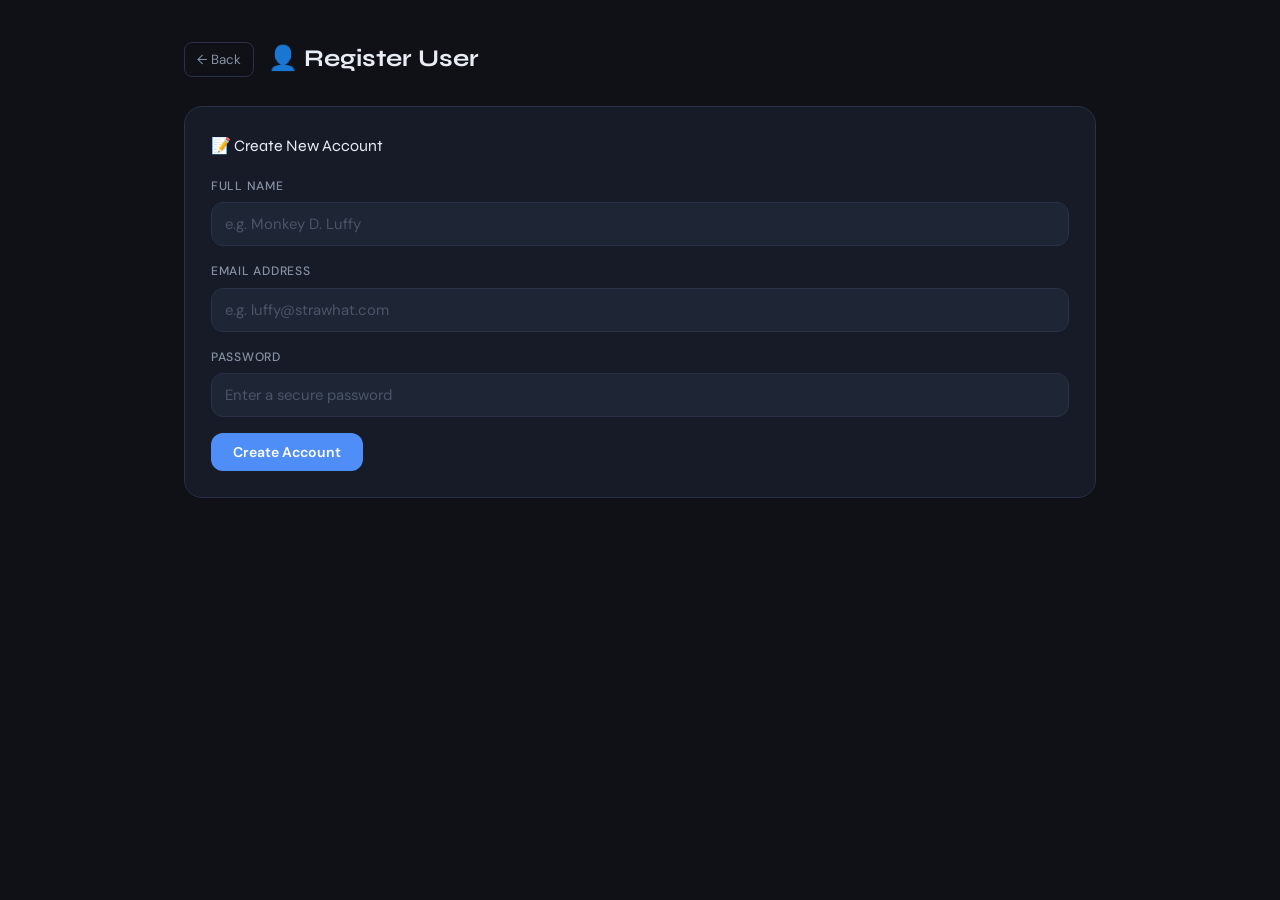
<file: src/main/resources/static/register.html>
<!DOCTYPE html>
<html lang="en">
<head>
    <meta charset="UTF-8">
    <meta name="viewport" content="width=device-width, initial-scale=1.0">
    <title>Register — BookShare</title>
    <link rel="preconnect" href="https://fonts.googleapis.com">
    <link href="https://fonts.googleapis.com/css2?family=Syne:wght@600;700;800&family=DM+Sans:wght@300;400;500;600&display=swap" rel="stylesheet">
    <link rel="stylesheet" href="css/style.css">
</head>
<body>
<div class="container">
    <div class="page-header">
        <a href="index.html" class="back">← Back</a>
        <h2>👤 Register User</h2>
    </div>
    <div class="card">
        <div class="card-title">📝 Create New Account</div>
        <div class="form-group">
            <label>Full Name</label>
            <input type="text" id="name" placeholder="e.g. Monkey D. Luffy">
        </div>
        <div class="form-group">
            <label>Email Address</label>
            <input type="email" id="email" placeholder="e.g. luffy@strawhat.com">
        </div>
        <div class="form-group">
            <label>Password</label>
            <input type="password" id="password" placeholder="Enter a secure password">
        </div>
        <button class="btn btn-primary" onclick="registerUser()">Create Account</button>
        <div class="spinner" id="spinner"></div>
        <div class="alert" id="alert"></div>
    </div>
    <div class="result-card" id="result-card" style="display:none">
        <h3>✓ Registered Successfully</h3>
        <p style="color:#8892a4;margin-bottom:14px;font-size:0.87rem;">
            Account created! <a href="login.html" style="color:#4f8ef7;">Login here →</a>
        </p>
        <table>
            <tr><th>ID</th><td id="res-id">-</td></tr>
            <tr><th>Name</th><td id="res-name">-</td></tr>
            <tr><th>Email</th><td id="res-email">-</td></tr>
        </table>
    </div>
</div>
<!-- No auth-guard: register page is public -->
<script src="js/app.js"></script>
</body>
</html>
</file>
<file: src/main/resources/static/css/style.css>
@import url('https://fonts.googleapis.com/css2?family=Syne:wght@600;700;800&family=DM+Sans:wght@300;400;500;600&display=swap');

*, *::before, *::after { box-sizing: border-box; margin: 0; padding: 0; }

:root {
    --bg:        #0f1117;
    --bg2:       #161b27;
    --bg3:       #1e2535;
    --border:    #2a3045;
    --accent:    #4f8ef7;
    --accent2:   #7c5cfc;
    --green:     #22c55e;
    --red:       #ef4444;
    --yellow:    #f59e0b;
    --text:      #e8ecf4;
    --text2:     #8892a4;
    --text3:     #4a5568;
    --radius:    12px;
    --radius-lg: 18px;
    --font-head: 'Syne', sans-serif;
    --font-body: 'DM Sans', sans-serif;
    --transition: all 0.2s ease;
}

body {
    font-family: var(--font-body);
    background: var(--bg);
    color: var(--text);
    min-height: 100vh;
    line-height: 1.6;
    font-size: 15px;
}

.container {
    max-width: 960px;
    margin: 0 auto;
    padding: 40px 24px;
}

/* ── Hero ── */
.hero { text-align: center; padding: 48px 0 36px; }
.hero-icon {
    font-size: 3.2rem;
    display: block;
    margin-bottom: 14px;
    filter: drop-shadow(0 0 24px rgba(79,142,247,0.4));
}
.hero h1 {
    font-family: var(--font-head);
    font-size: 2.4rem;
    background: linear-gradient(135deg, #e8ecf4 0%, #4f8ef7 100%);
    -webkit-background-clip: text;
    -webkit-text-fill-color: transparent;
    background-clip: text;
    margin-bottom: 8px;
}
.hero p { color: var(--text2); font-size: 0.95rem; font-weight: 300; }

/* ── Nav Grid ── */
.nav-grid {
    display: grid;
    grid-template-columns: repeat(auto-fit, minmax(260px, 1fr));
    gap: 14px;
}
.nav-card {
    background: var(--bg2);
    border: 1px solid var(--border);
    border-radius: var(--radius-lg);
    padding: 24px;
    text-decoration: none;
    color: inherit;
    display: flex;
    align-items: flex-start;
    gap: 16px;
    transition: var(--transition);
}
.nav-card:hover {
    border-color: var(--accent);
    transform: translateY(-2px);
    box-shadow: 0 8px 32px rgba(79,142,247,0.12);
}
.nav-card-icon {
    font-size: 1.8rem;
    width: 48px;
    height: 48px;
    background: var(--bg3);
    border-radius: 12px;
    display: flex;
    align-items: center;
    justify-content: center;
    flex-shrink: 0;
    border: 1px solid var(--border);
}
.nav-card h3 { font-family: var(--font-head); font-size: 0.98rem; color: var(--text); margin-bottom: 3px; }
.nav-card p  { font-size: 0.82rem; color: var(--text2); font-weight: 300; }

/* ── Page Header ── */
.page-header { display: flex; align-items: center; gap: 14px; margin-bottom: 28px; }
.page-header a.back {
    display: inline-flex;
    align-items: center;
    gap: 6px;
    color: var(--text2);
    text-decoration: none;
    font-size: 0.83rem;
    padding: 6px 12px;
    border: 1px solid var(--border);
    border-radius: 8px;
    transition: var(--transition);
    white-space: nowrap;
}
.page-header a.back:hover { color: var(--text); border-color: var(--accent); }
.page-header h2 { font-family: var(--font-head); font-size: 1.5rem; }

/* ── Card ── */
.card {
    background: var(--bg2);
    border: 1px solid var(--border);
    border-radius: var(--radius-lg);
    padding: 26px;
    margin-bottom: 18px;
}
.card-title {
    font-family: var(--font-head);
    font-size: 1rem;
    color: var(--text);
    margin-bottom: 18px;
    display: flex;
    align-items: center;
    gap: 8px;
}

/* ── Form ── */
.form-group { margin-bottom: 16px; }
.form-group label {
    display: block;
    font-size: 0.76rem;
    font-weight: 500;
    color: var(--text2);
    margin-bottom: 6px;
    text-transform: uppercase;
    letter-spacing: 0.06em;
}
.form-group input,
.form-group select {
    width: 100%;
    padding: 11px 13px;
    background: var(--bg3);
    border: 1px solid var(--border);
    border-radius: var(--radius);
    color: var(--text);
    font-family: var(--font-body);
    font-size: 0.93rem;
    outline: none;
    transition: var(--transition);
}
.form-group input::placeholder { color: var(--text3); }
.form-group input:focus,
.form-group select:focus {
    border-color: var(--accent);
    box-shadow: 0 0 0 3px rgba(79,142,247,0.12);
}
.form-group select option { background: var(--bg3); }
.form-group small { display: block; margin-top: 4px; color: var(--text3); font-size: 0.77rem; }

/* ── Buttons ── */
.btn {
    display: inline-flex;
    align-items: center;
    gap: 7px;
    padding: 10px 22px;
    border: none;
    border-radius: var(--radius);
    font-family: var(--font-body);
    font-size: 0.88rem;
    font-weight: 600;
    cursor: pointer;
    transition: var(--transition);
    text-decoration: none;
}
.btn:active  { transform: scale(0.97); }
.btn:disabled { opacity: 0.5; cursor: not-allowed; }
.btn-primary { background: var(--accent); color: white; }
.btn-primary:hover { background: #3a7de8; box-shadow: 0 4px 16px rgba(79,142,247,0.35); }
.btn-success { background: var(--green); color: white; }
.btn-success:hover { background: #16a34a; }
.btn-warning { background: var(--yellow); color: #111; }
.btn-warning:hover { background: #d97706; }
.btn-danger  { background: var(--red); color: white; }
.btn-danger:hover  { background: #dc2626; }
.btn-ghost   { background: transparent; color: var(--text2); border: 1px solid var(--border); }
.btn-ghost:hover   { color: var(--text); border-color: var(--text2); }
.btn-sm { padding: 5px 13px; font-size: 0.78rem; }

/* ── Alerts ── */
.alert {
    padding: 11px 15px;
    border-radius: var(--radius);
    font-size: 0.86rem;
    display: none;
    margin-top: 14px;
    border: 1px solid transparent;
    align-items: center;
    gap: 8px;
}
.alert.show    { display: flex; }
.alert-success { background: rgba(34,197,94,0.1);  border-color: rgba(34,197,94,0.3);  color: #4ade80; }
.alert-error   { background: rgba(239,68,68,0.1);  border-color: rgba(239,68,68,0.3);  color: #f87171; }
.alert-info    { background: rgba(79,142,247,0.1); border-color: rgba(79,142,247,0.3); color: #7eb3ff; }

/* ── Spinner ── */
.spinner {
    display: none;
    width: 20px; height: 20px;
    border: 2px solid var(--border);
    border-top-color: var(--accent);
    border-radius: 50%;
    animation: spin 0.7s linear infinite;
    margin: 12px auto 0;
}
.spinner.show { display: block; }
@keyframes spin { to { transform: rotate(360deg); } }

/* ── Result Card ── */
.result-card {
    background: rgba(79,142,247,0.06);
    border: 1px solid rgba(79,142,247,0.2);
    border-radius: var(--radius-lg);
    padding: 22px;
    margin-bottom: 18px;
}
.result-card h3 {
    font-family: var(--font-head);
    font-size: 0.95rem;
    color: var(--green);
    margin-bottom: 14px;
}

/* ── Tables ── */
.table-wrapper { overflow-x: auto; }
table { width: 100%; border-collapse: collapse; font-size: 0.86rem; }
table thead tr { background: var(--bg3); border-bottom: 1px solid var(--border); }
table th {
    padding: 10px 13px;
    text-align: left;
    font-size: 0.73rem;
    font-weight: 600;
    color: var(--text2);
    text-transform: uppercase;
    letter-spacing: 0.06em;
    white-space: nowrap;
}
table td { padding: 11px 13px; border-bottom: 1px solid rgba(42,48,69,0.5); color: var(--text); vertical-align: middle; }
table tr:last-child td { border-bottom: none; }
table tbody tr:hover td { background: rgba(79,142,247,0.04); }
.empty-row td { text-align: center; color: var(--text3); padding: 28px; font-style: italic; }

/* ── Badges ── */
.badge {
    display: inline-flex;
    align-items: center;
    gap: 5px;
    padding: 3px 10px;
    border-radius: 20px;
    font-size: 0.73rem;
    font-weight: 600;
}
.badge::before { content: '●'; font-size: 0.45rem; }
.badge-shared   { background: rgba(79,142,247,0.15); color: #7eb3ff; border: 1px solid rgba(79,142,247,0.25); }
.badge-returned { background: rgba(34,197,94,0.12);  color: #4ade80; border: 1px solid rgba(34,197,94,0.25); }

/* ── Section Title ── */
.section-title {
    font-family: var(--font-head);
    font-size: 0.86rem;
    color: var(--text2);
    text-transform: uppercase;
    letter-spacing: 0.08em;
    margin-bottom: 14px;
    display: flex;
    align-items: center;
    justify-content: space-between;
}
.count-pill {
    background: var(--bg3);
    border: 1px solid var(--border);
    border-radius: 20px;
    padding: 2px 10px;
    font-size: 0.73rem;
    color: var(--text2);
    font-family: var(--font-body);
    text-transform: none;
    letter-spacing: 0;
}

/* ── Two Col ── */
.two-col { display: grid; grid-template-columns: 1fr 1fr; gap: 14px; }

/* ── Responsive ── */
@media (max-width: 640px) {
    .two-col        { grid-template-columns: 1fr; }
    .hero h1        { font-size: 1.8rem; }
    .nav-grid       { grid-template-columns: 1fr; }
    .container      { padding: 24px 16px; }
    .card           { padding: 18px; }
}
</file>
